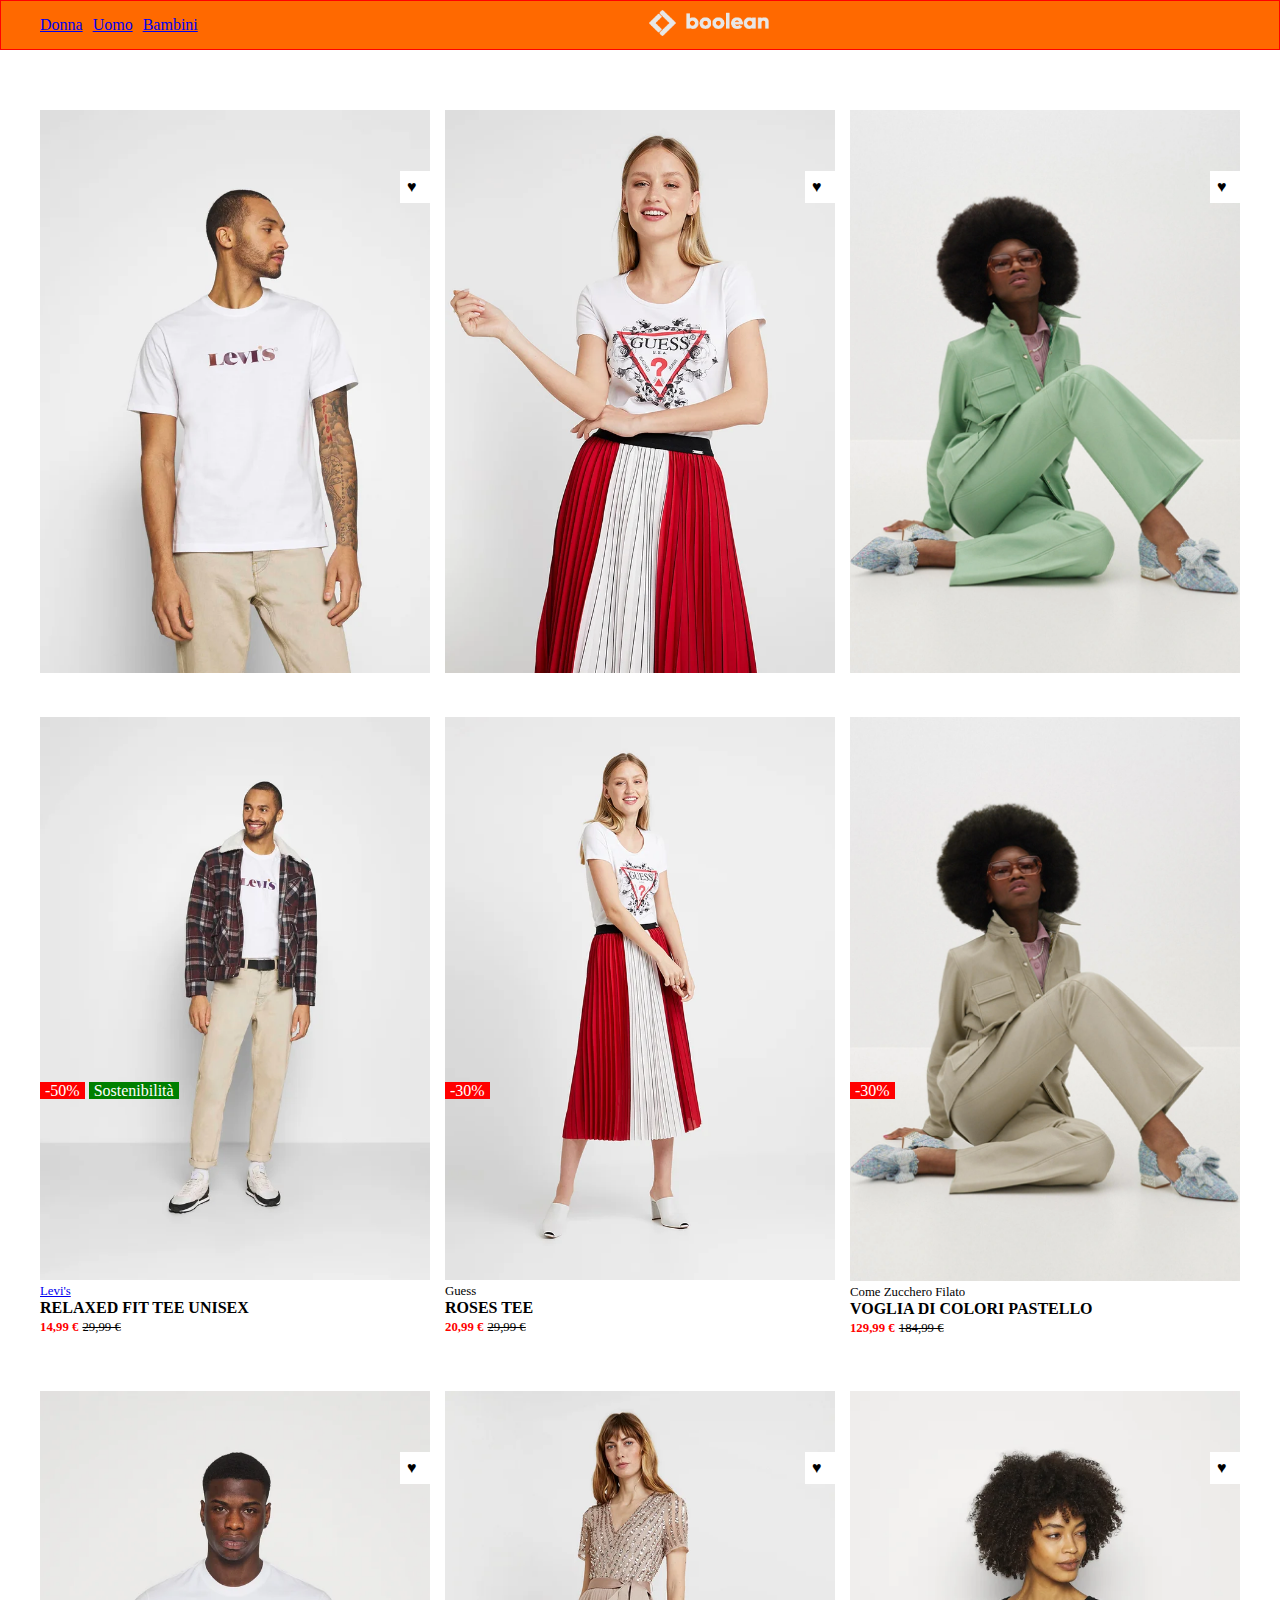
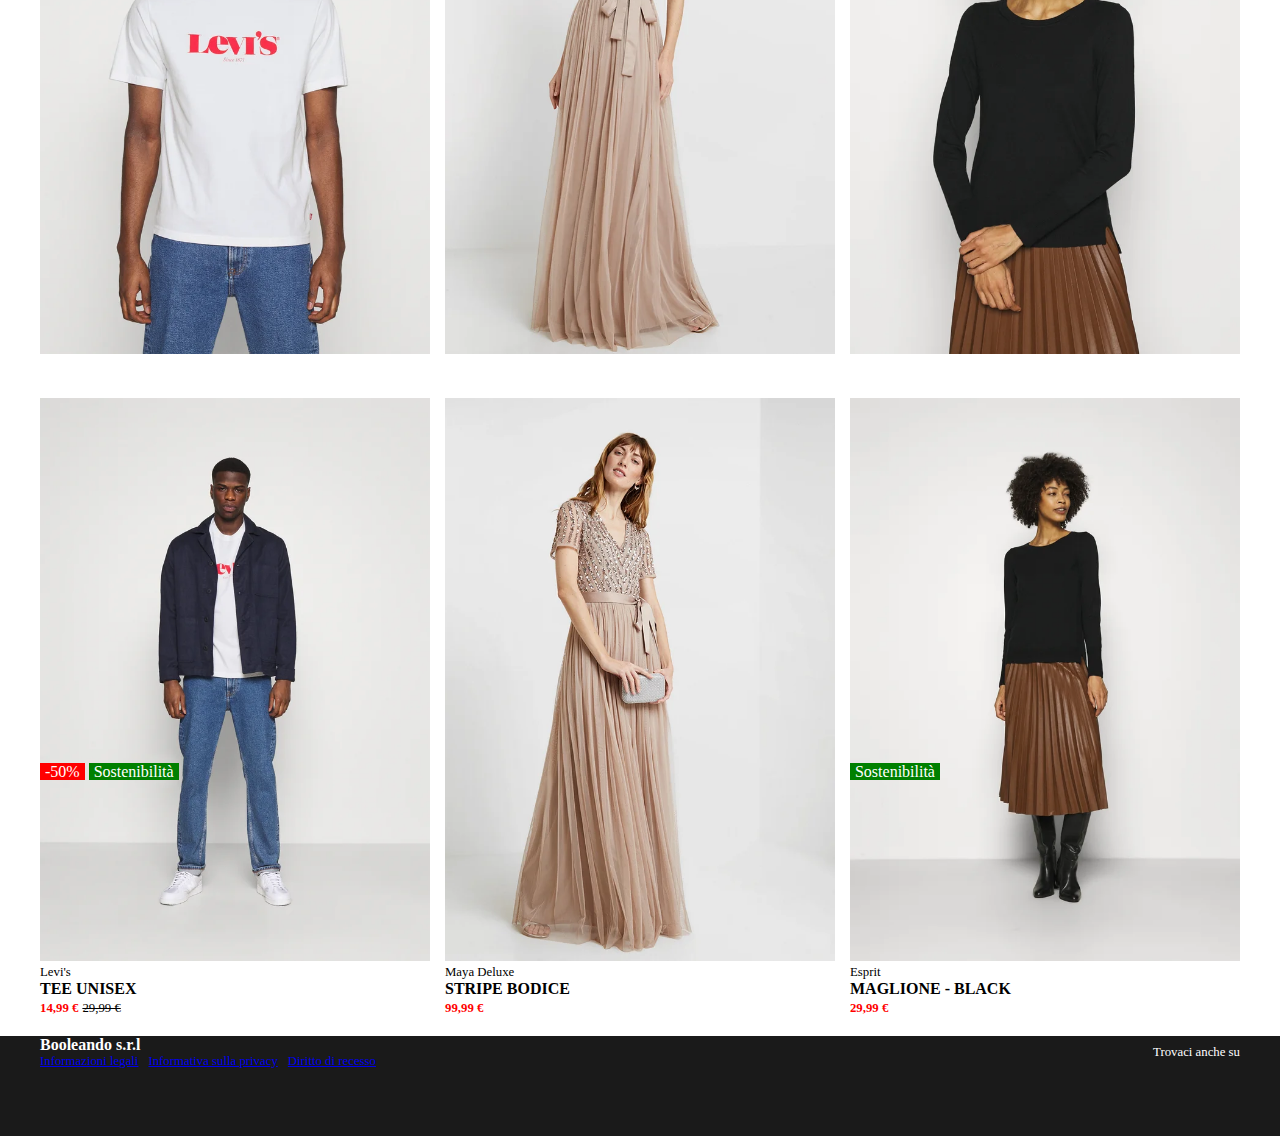
<file: index.html>
<!DOCTYPE html>
<html lang="en">
<head>
    <meta charset="UTF-8">
    <meta name="viewport" content="width=device-width, initial-scale=1.0">
    <title>Boolando</title>
    <link rel="stylesheet" href="https://cdnjs.cloudflare.com/ajax/libs/font-awesome/6.6.0/css/all.min.css" integrity="sha512-Kc323vGBEqzTmouAECnVceyQqyqdsSiqLQISBL29aUW4U/M7pSPA/gEUZQqv1cwx4OnYxTxve5UMg5GT6L4JJg==" crossorigin="anonymous" referrerpolicy="no-referrer" />
    <link rel="stylesheet" href="style/style.css">
</head>
<body>
    <header class="bg-orange debug d-flex">
        <div class="max-width d-flex content-center width100">

            <nav id="nav-category">
                <ul class="d-flex gap-10 cl-white">
                    <li><a href="#">Donna</a></li>
                    <li><a href="#">Uomo</a></li>
                    <li><a href="#">Bambini</a></li>
                    
                </ul>
            </nav>

            <div class="logo">
                <a href="#"><img src="img/boolean-logo.png" alt="logo"></a>
            </div>

            <nav>
                <ul class="d-flex gap-10">
                    <a href="#"><li class="cl-white"><i class="fa-regular fa-user"></i></li></a>
                    <a href="#"><li class="cl-white"><i class="fa-regular fa-heart"></i></li></a>
                    <a href="#"><li class="cl-white"></i><i class="fa-solid fa-bag-shopping"></i></li></a>
                </ul>
            </nav>
        </div>

    </header>

    <main>
        <div class="container d-flex row">

            <div class="item col">
                <img class="first-image" src="img/1.webp" alt="pd1">
                <a href="firstproduct.html"><img class="second-image" src="img/1b.webp" alt="pd1"></a>
                <a href="firstproduct.html"><div class="text-small">Levi's</div></a>
                <div><strong class="upper-case">relaxed fit tee unisex</strong></div>
                <span class="text-small cl-red bold">14,99 &euro;</span>
                <span class="text-small"> <s>29,99 &euro;</s></span>
                <div class="discount cl-white">
                    <span class="bg-red">-50%</span>
                    <span class="bg-green">Sostenibilità</span>
                </div>
                <div class="heart">&hearts;</div>
        

            </div>

            <div class="item col">
                <img src="img/2.webp" alt="pd2">
                <img class="second-image" src="img/2b.webp" alt="pd2">
                <div class="text-small">Guess</div>
                <div><strong class="upper-case">roses tee</strong></div>
                <span class="text-small cl-red bold">20,99 &euro;</span>
                <span class="text-small"> <s>29,99 &euro;</s></span>
                <div class="discount cl-white">
                    <span class="bg-red">-30%</span>
                </div>
                <div class="heart">&hearts;</div>
        

            </div>

            <div class="item col">
                <img src="img/3.webp" alt="pd3">
                <img class="second-image" src="img/3b.webp" alt="pd3">
                <div class="text-small">Come Zucchero Filato</div>
                <div><strong class="upper-case">voglia di colori pastello</strong></div>
                <span class="text-small cl-red bold">129,99 &euro;</span>
                <span class="text-small"> <s>184,99 &euro;</s></span>
                <div class="discount cl-white">
                    <span class="bg-red">-30%</span>
                </div>
                <div class="heart">&hearts;</div>
        

            </div>

            <div class="item col">
                <img src="img/4.webp" alt="pd4">
                <img class="second-image" src="img/4b.webp" alt="pd4">
                <div class="text-small">Levi's</div>
                <div><strong class="upper-case">tee unisex</strong></div>
                <span class="text-small cl-red bold">14,99 &euro;</span>
                <span class="text-small"> <s>29,99 &euro;</s></span>
                <div class="discount cl-white">
                    <span class="bg-red">-50%</span>
                    <span class="bg-green">Sostenibilità</span>
                </div>
                <div class="heart">&hearts;</div>
        

            </div>

            <div class="item col">
                <img src="img/5.webp" alt="pd5">
                <img class="second-image" src="img/5b.webp" alt="pd5">
                <div class="text-small">Maya Deluxe</div>
                <div><strong class="upper-case">stripe bodice</strong></div>
                <span class="text-small cl-red bold">99,99 &euro;</span>
                <div class="heart">&hearts;</div>
        

            </div>

            <div class="item col">
                <img src="img/6.webp" alt="pd6">
                <img class="second-image" src="img/6b.webp" alt="pd6">
                <div class="text-small">Esprit</div>
                <div><strong class="upper-case">maglione - black</strong></div>
                <span class="text-small cl-red bold">29,99 &euro;</span>
                <div class="discount cl-white">
                    <span class="bg-green">Sostenibilità</span>
                </div>
                <div class="heart">&hearts;</div>
        

            </div>

            


        </div>
    </main>

    <footer>
        <div class="max-width d-flex cl-white content-center height100">

            <div>
                <div class="bold">
                    Booleando s.r.l
                </div>

                <div class="d-flex">
                    <ul class="d-flex gap-10 paddingT-5 text-small">
                        <li><a href="#">Informazioni legali</a></li>
                        <li><a href="#">Informativa sulla privacy</a></li>
                        <li><a href="#">Diritto di recesso</a></li>
                    </ul>
                </div>

            </div>

            <div class="item-center d-col">
                <div class="text-center text-small">
                    Trovaci anche su
                </div>

                <div class="d-flex">
                    <ul class="d-flex gap-10 paddingT-5">
                        <li><a href="#"><i class="fa-brands fa-square-twitter"></i></a></li>
                        <li><a href="#"><i class="fa-brands fa-square-facebook"></i></a></li>
                        <li><a href="#"><i class="fa-brands fa-square-instagram"></i></a></li>
                        <li><a href="#"><i class="fa-brands fa-square-pinterest"></i></a></li>
                        <li><a href="#"><i class="fa-brands fa-square-youtube"></i></a></li>
                    </ul>
                </div>

            </div>

        </div>
    </footer>

</body>
</html>
</file>
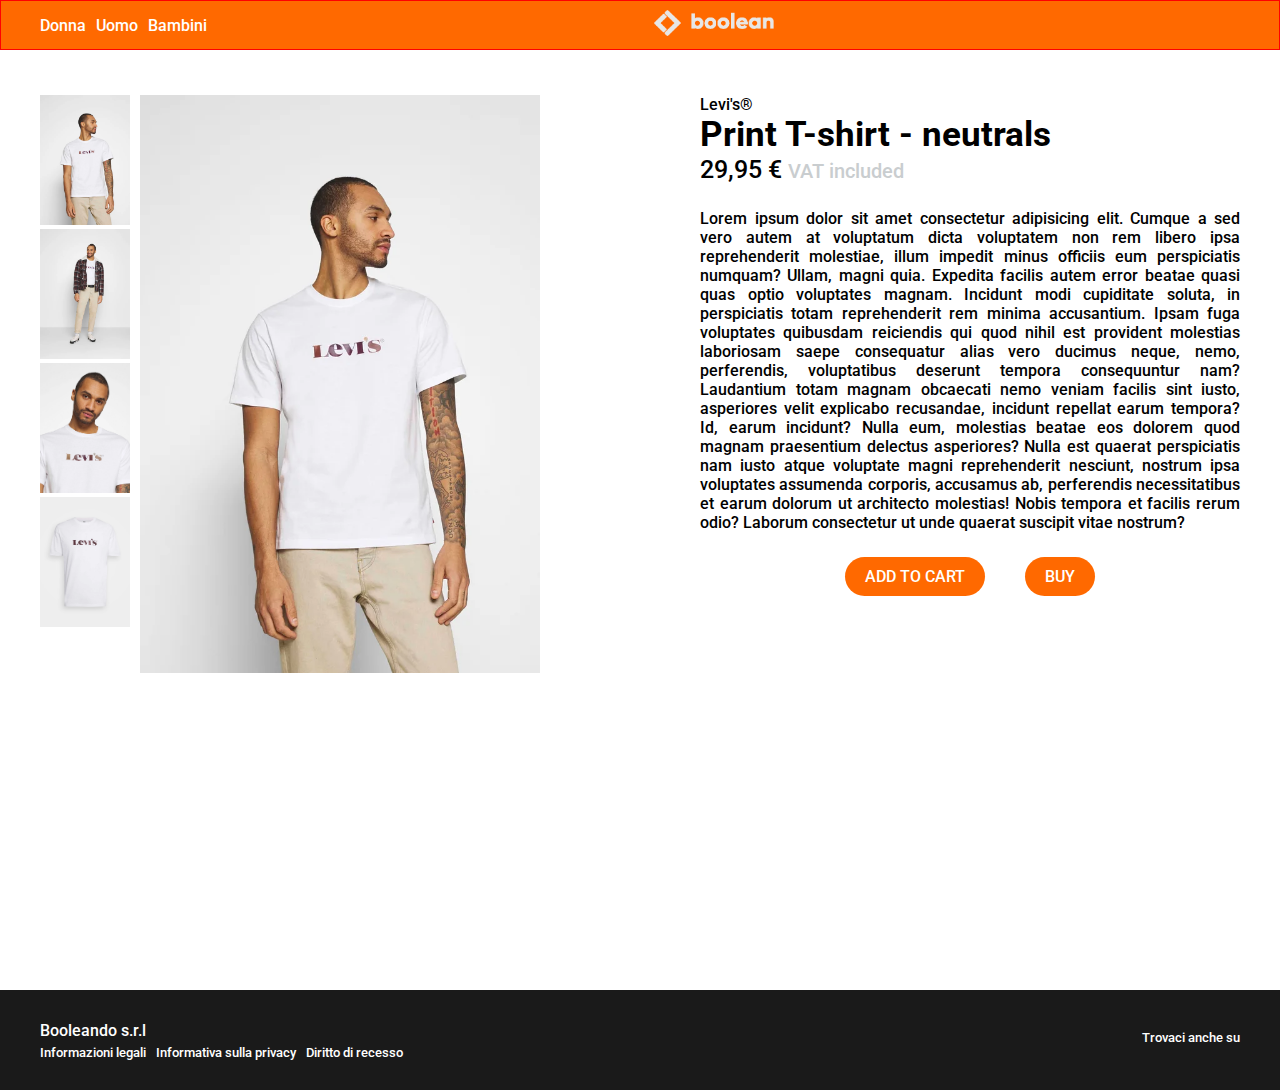
<file: firstproduct.html>
<!DOCTYPE html>
<html lang="en">

<head>
    <meta charset="UTF-8">
    <meta name="viewport" content="width=device-width, initial-scale=1.0">
    <title>Boolando</title>
    <link rel="stylesheet" href="https://cdnjs.cloudflare.com/ajax/libs/font-awesome/6.6.0/css/all.min.css"
        integrity="sha512-Kc323vGBEqzTmouAECnVceyQqyqdsSiqLQISBL29aUW4U/M7pSPA/gEUZQqv1cwx4OnYxTxve5UMg5GT6L4JJg=="
        crossorigin="anonymous" referrerpolicy="no-referrer" />
    <link rel="preconnect" href="https://fonts.googleapis.com">
    <link rel="preconnect" href="https://fonts.gstatic.com" crossorigin>
    <link
        href="https://fonts.googleapis.com/css2?family=Roboto:ital,wght@0,100;0,300;0,400;0,500;0,700;0,900;1,100;1,300;1,400;1,500;1,700;1,900&display=swap"
        rel="stylesheet">
    <link rel="stylesheet" href="style/firstproduct.css">

</head>

<body>
    <header class="bg-orange debug d-flex">
        <div class="max-width d-flex content-center width100">

            <nav id="nav-category">
                <ul class="d-flex gap-10 cl-white">
                    <li><a href="#">Donna</a></li>
                    <li><a href="#">Uomo</a></li>
                    <li><a href="#">Bambini</a></li>

                </ul>
            </nav>

            <div class="logo">
                <a href="/index.html"><img src="img/boolean-logo.png" alt="logo"></a>
            </div>

            <nav>
                <ul class="d-flex gap-10">
                    <a href="#">
                        <li class="cl-white"><i class="fa-regular fa-user"></i></li>
                    </a>
                    <a href="#">
                        <li class="cl-white"><i class="fa-regular fa-heart"></i></li>
                    </a>
                    <a href="#">
                        <li class="cl-white"></i><i class="fa-solid fa-bag-shopping"></i></li>
                    </a>
                </ul>
            </nav>
        </div>

    </header>


    <main>
        <div class="container d-flex justify-between gap-10 paddingT-25">

            <div class="d-flex gap-10">
                <div class="d-col miniature">
                    <div class="miniature1"><img src="img/1.webp" alt="1"></div>
                    <div class="miniature2"><img src="img/1b.webp" alt="2"></div>
                    <div class="miniature3"><img src="img/1c.webp" alt="3"></div>
                    <div class="miniature4"><img src="img/1d.webp" alt="4"></div>
                </div>

                <div class="full-image">
                    <img class="zoom1" src="img/1.webp" alt="img1">
                    <img class="zoom2 display-none" src="img/1.webp" alt="1">
                    <img class="zoom3 display-none" src="img/1b.webp" alt="2">
                    <img class="zoom4 display-none" src="img/1c.webp" alt="3">
                    <img class="zoom5 display-none" src="img/1d.webp" alt="4">
                </div>



            </div>
            <div class="text-width">

                <div>Levi's®</div>
                <div class="roboto-bold">Print T-shirt - neutrals</div>
                <div class="text-medium">29,95 € <span class="cl-light-grey text-small">VAT included</span></div>
                <div class="paddingT-25 text-justify">Lorem ipsum dolor sit amet consectetur adipisicing elit. Cumque a sed vero autem at voluptatum dicta voluptatem non rem libero ipsa reprehenderit molestiae, illum impedit minus officiis eum perspiciatis numquam? Ullam, magni quia. Expedita facilis autem error beatae quasi quas optio voluptates magnam. Incidunt modi cupiditate soluta, in perspiciatis totam reprehenderit rem minima accusantium. Ipsam fuga voluptates quibusdam reiciendis qui quod nihil est provident molestias laboriosam saepe consequatur alias vero ducimus neque, nemo, perferendis, voluptatibus deserunt tempora consequuntur nam? Laudantium totam magnam obcaecati nemo veniam facilis sint iusto, asperiores velit explicabo recusandae, incidunt repellat earum tempora? Id, earum incidunt? Nulla eum, molestias beatae eos dolorem quod magnam praesentium delectus asperiores? Nulla est quaerat perspiciatis nam iusto atque voluptate magni reprehenderit nesciunt, nostrum ipsa voluptates assumenda corporis, accusamus ab, perferendis necessitatibus et earum dolorum ut architecto molestias! Nobis tempora et facilis rerum odio? Laborum consectetur ut unde quaerat suscipit vitae nostrum?
                </div>
                <div class="d-flex gap-40 justify-center paddingT-25">
                    <div class="buy"><a href="#">ADD TO CART</a></div>
                    <div class="buy"><a href="#">BUY</a></div>
                </div>



            </div>
        </div>
    </main>



    <footer>
        <div class="max-width d-flex cl-white content-center height100">

            <div>
                <div class="bold">
                    Booleando s.r.l
                </div>

                <div class="d-flex">
                    <ul class="d-flex gap-10 paddingT-5 text-small">
                        <li><a href="#">Informazioni legali</a></li>
                        <li><a href="#">Informativa sulla privacy</a></li>
                        <li><a href="#">Diritto di recesso</a></li>
                    </ul>
                </div>

            </div>

            <div class="item-center d-col">
                <div class="text-center text-small">
                    Trovaci anche su
                </div>

                <div class="d-flex">
                    <ul class="d-flex gap-10 paddingT-5">
                        <li><a href="#"><i class="fa-brands fa-square-twitter"></i></a></li>
                        <li><a href="#"><i class="fa-brands fa-square-facebook"></i></a></li>
                        <li><a href="#"><i class="fa-brands fa-square-instagram"></i></a></li>
                        <li><a href="#"><i class="fa-brands fa-square-pinterest"></i></a></li>
                        <li><a href="#"><i class="fa-brands fa-square-youtube"></i></a></li>
                    </ul>
                </div>

            </div>

        </div>
    </footer>

</body>

</html>
</file>
<file: style/style.css>
* {
    margin: 0;
    padding: 0;
    box-sizing: border-box;
}

:root {	
    --color-orange: #ff6900;
    --color-red: #ff0000;
    --color-green: #008000;
    --color-black: #1a1a1a;
    --color-light-grey: #c9cdcf;
}

.text-small{
    font-size: 0.8em;
}

.bold{
    font-weight: bold;
}

.upper-case{

    text-transform: uppercase;
}

.bg-black{
    background-color: var(--color-black);
}

.cl-white{
    color: #fff;
}

.cl-red{
    color: var(--color-red);
}

.debug {
    border: 1px solid red;
}

ul {
    list-style: none;
}

.max-width {
    max-width: 1200px;
    margin: 0 auto;
}

.bg-orange {
    background-color: var(--color-orange);
}

.bg-red {
    background-color: var(--color-red);
    padding: 0 5px;
}

.bg-green {
    background-color: var(--color-green);
    padding: 0 5px;
}

.d-flex {
    display: flex;
}

.row {
    flex-wrap: wrap;
    gap: 15px;
}

.col {
    width: calc((100% - 30px) / 3);
    position: relative;
}

.discount{
    position: absolute;
    top: 80%;

}

.col img{
    width: 100%;
    padding-top: 40px;
}

header{
    height: 50px;
}

.width100{
    width: 100%;
}

.content-center {
    justify-content: space-between;
    align-items: center;
}

.gap-10{
    gap: 10px;
}

.logo img{
    width: 120px;
}

main{
    margin: 20px auto;
    max-width: 1200px;
}

.heart{
    background: #ffffff;
    padding: 7px 7px;
    width: 30px;
    position: absolute;
    top: 8%;
    right: 0%;
}

footer{
    background-color: var(--color-black);
    height: 100px;
}

.d-column{
    flex-direction: column;
}
</file>
<file: style/firstproduct.css>
* {
    margin: 0;
    padding: 0;
    box-sizing: border-box;
    font-family: "Roboto", sans-serif;
    font-weight: 500;
}

:root {	
    --color-orange: #ff6900;
    --color-red: #ff0000;
    --color-green: #008000;
    --color-black: #1a1a1a;
    --color-light-grey: #c9cdcf;
}

.text-small{
    font-size: 0.8em;
}

.text-medium{
    font-size: 25px
}


.roboto-bold {
    font-family: "Roboto", sans-serif;
    font-weight: 700;
    font-style: normal;
    font-size: 35px;
  }

.upper-case{

    text-transform: uppercase;
}

.bg-black{
    background-color: var(--color-black);
}

.cl-light-grey{
    color: var(--color-light-grey);
}

.cl-white{
    color: #fff;
}

.cl-red{
    color: var(--color-red);
}

.text-justify{
    text-align: justify;
}
.bg-orange {
    background-color: var(--color-orange);
}

.bg-red {
    background-color: var(--color-red);
    padding: 0 5px;
}

.bg-green {
    background-color: var(--color-green);
    padding: 0 5px;
}

.debug {
    border: 1px solid red;
}

a {
    text-decoration: none;
    color: inherit; 
}

ul {
    list-style: none;
}

.max-width {
    max-width: 1200px;
    margin: 0 auto;
}


.d-flex {
    display: flex;
}

.row {
    flex-wrap: wrap;
    gap: 15px;
}


.col img{
    width: 100%;
    padding-top: 40px;
}

header{
    height: 50px;
}

.width100{
    width: 100%;
}

.content-center {
    justify-content: space-between;
    align-items: center;

}

.justify-between{
    justify-content: space-between;
}

.justify-center{
    justify-content: center;
}


.gap-40{
    gap: 40px;
}
.gap-10{
    gap: 10px;
}

.logo img{
    width: 120px;
}

main{
    margin: 20px auto;
    max-width: 1200px;
    min-height: 100vh;
}

.miniature img{
    width: 90px;
    height: auto;
}

.full-image img{
    width: 400px;
    height: auto;
}


footer{
    background-color: var(--color-black);
    height: 100px;
}

.height100{
    height: 100%;
}

.paddingT-5{
    padding-top: 5px;
}

.item-center {
    justify-content: center;
    align-items: center;
}

.d-col{
    display: flex;
    flex-direction: column;
}

.align-start{
    align-items: flex-start;
}

text-center{
    text-align: center;
}

.text-width{
    width: 45%;
    height: auto;
}

.buy{
    background-color: var(--color-orange);
    color: #fff;
    padding: 10px 20px;
    border-radius: 20px;
    border: none;
    cursor: pointer;
    transition: background-color 0.3s ease;
}

.buy:hover{
    background-color: var(--color-green);
}

.paddingT-15{
    padding-top: 15px;
}

.paddingT-25{
    padding-top: 25px;
}

.display-none{
    display: none;
}
</file>
